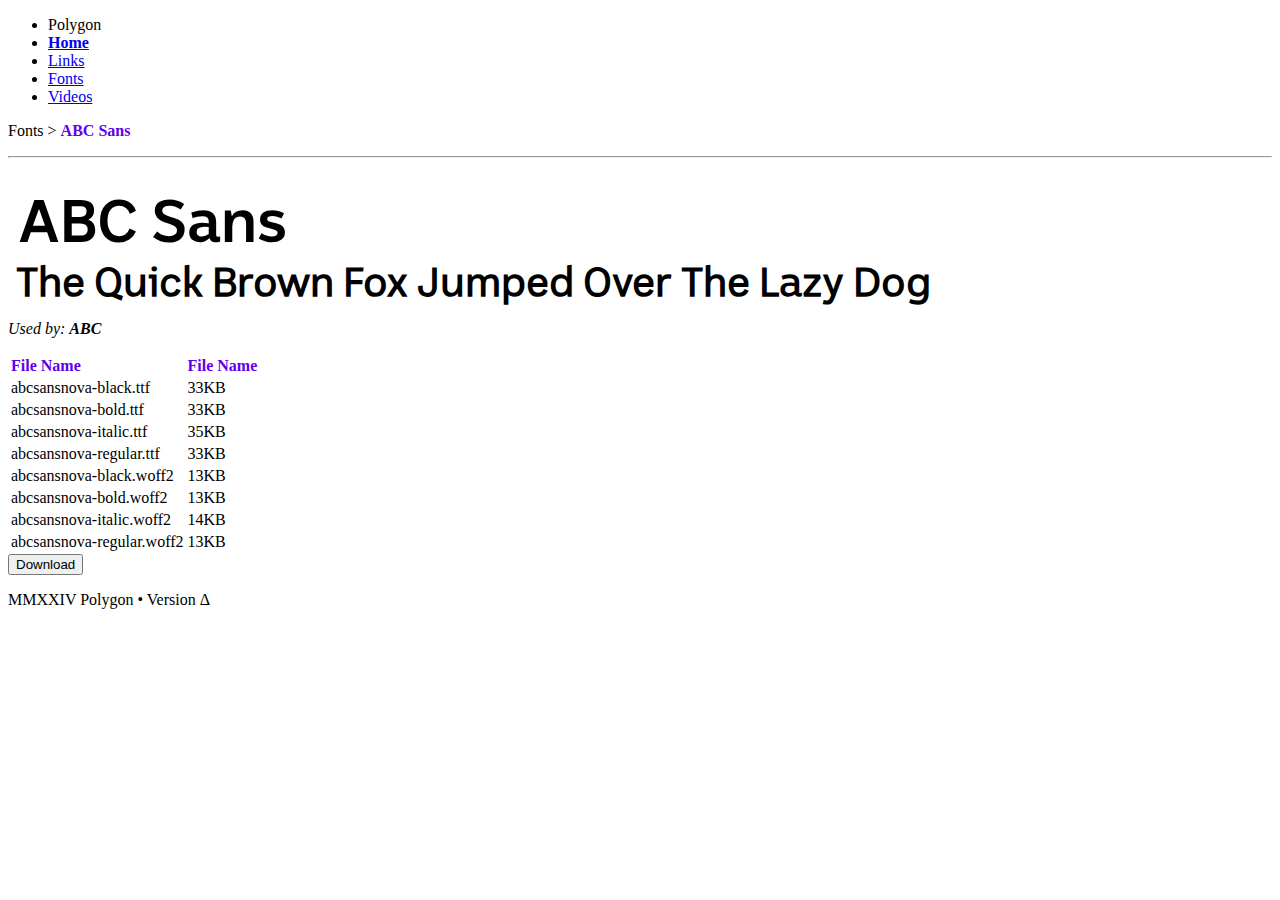
<file: fonts/abc/index.html>
<!DOCTYPE html>
<html>
<head>
    <meta charset="utf-8">
    <title>Polygon</title>
    <link rel="stylesheet" href="https://polyg.online/css/style.css">
    <link rel="stylesheet" href="fontstyle.css">
    <link rel="icon" href="https://polyg.online/images/resources/Favicon.png" type="image/x-icon">

    <script async defer src="https://api.polyg.online/latest.js"></script>
<noscript><img src="https://api.polyg.online/noscript.gif" alt="" referrerpolicy="no-referrer-when-downgrade" /></noscript>
    <meta name="viewport" content="width=device-width, initial-scale=1" />
    <meta name="description" content="Free font downloads.">
</head>
<body>
<meta name="viewport" content="width=device-width, initial-scale=1.0">
<ul class="nav">
    <li>Polygon</li>
    <li><a href="https://polyg.online/index.html"><strong>Home</strong></a></li>
    <li><a href="https://polyg.online/links.html">Links</a></li>
    <li><a href="https://polyg.online/fonts.html">Fonts</a></li>
    <li><a href="https://polyg.online/videos.html">Videos</a></li>
</ul>
<p><strong></strong></p>
<p>Fonts > <b><span style="color: #6200ee;">ABC Sans</span></b></p>
<hr><br>
<div class="bigbox">
    <h4>ABC Sans</h4>
    <h6>The Quick Brown Fox Jumped Over The Lazy Dog</h6>
    <p><i>Used by: <b>ABC</b></i></p>
<table> <!-- Table -->
    <tr>
        <td>
            <div class="hideextra" style="width:100px">
                <b><span style="color: #6200ee;">File Name</span><b>
            </div>
        </td>
        <td>
            <div class="hideextra" style="width:100px">
                <b><span style="color: #6200ee;">File Name</span><b>
            </div>
        </td>
    </tr>
    <tr>
        <td>abcsansnova-black.ttf</td>
        <td>33KB</td>
    </tr>
    <tr>
        <td>abcsansnova-bold.ttf</td>
        <td>33KB</td>
    </tr>
    <tr>
        <td>abcsansnova-italic.ttf</td>
        <td>35KB</td>
    </tr>
    <tr>
        <td>abcsansnova-regular.ttf</td>
        <td>33KB</td>
    </tr>
    <tr>
        <td>abcsansnova-black.woff2</td>
        <td>13KB</td>
    </tr>
    <tr>
        <td>abcsansnova-bold.woff2</td>
        <td>13KB</td>
    </tr>
    <tr>
        <td>abcsansnova-italic.woff2</td>
        <td>14KB</td>
    </tr>
    <tr>
        <td>abcsansnova-regular.woff2</td>
        <td>13KB</td>
    </tr>
</table>

<div class="container">
    <div class="center">
        <form method="get" action="https://assets.polyg.online/fonts/ABCSans.zip">
            <button class="button button1">Download</button>
        </form>
    </div>
</div>
</div>


<footer>
    <p>MMXXIV Polygon • Version Δ</p>
</footer>
</body>
</html>
</file>
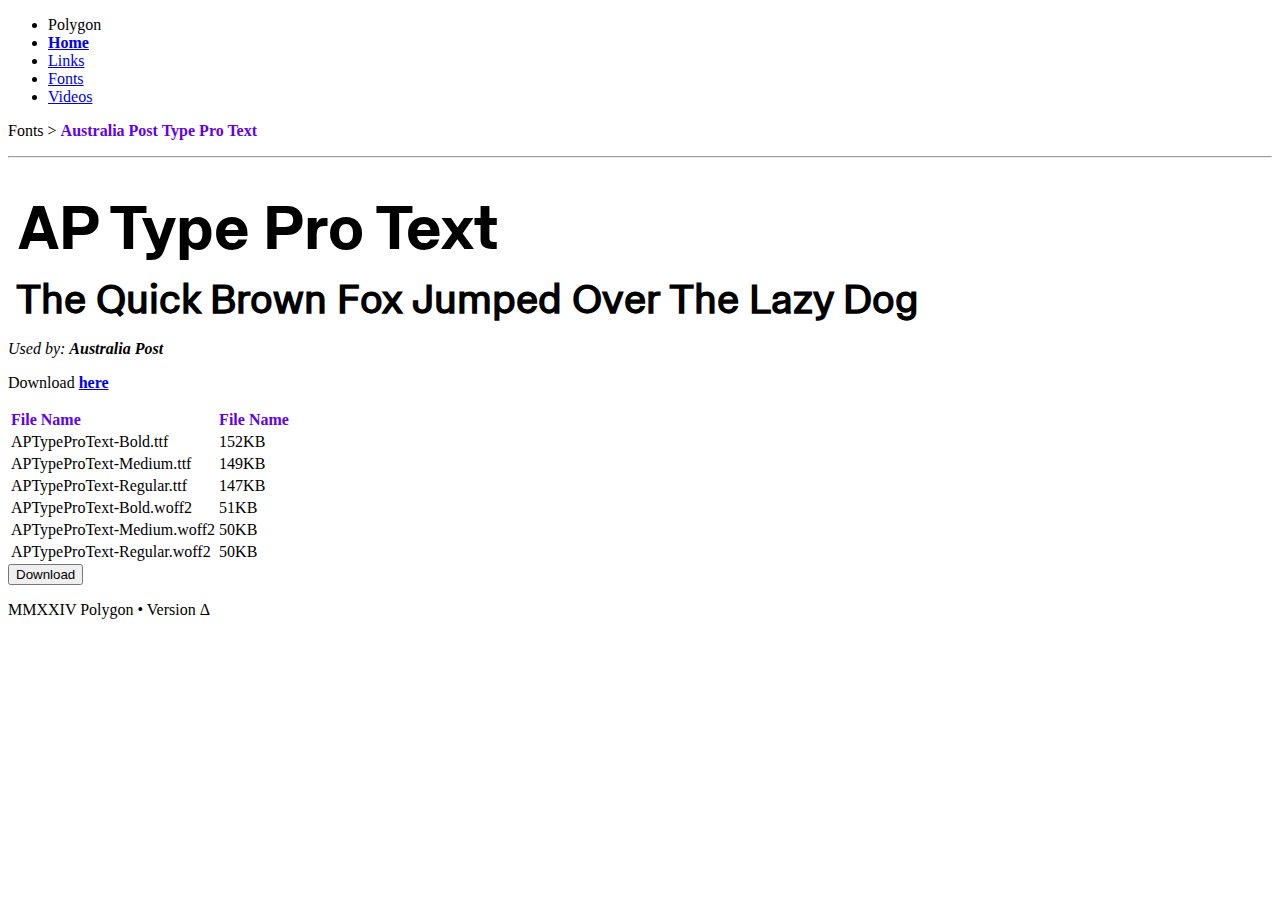
<file: fonts/auspost/index.html>
<!DOCTYPE html>
<html>
<head>
    <meta charset="utf-8">
    <title>Polygon</title>
    <link rel="stylesheet" href="https://polyg.online/css/style.css">
    <link rel="stylesheet" href="fontstyle.css">
    <link rel="icon" href="https://polyg.online/images/resources/Favicon.png" type="image/x-icon">

    <script async defer src="https://api.polyg.online/latest.js"></script>
    <noscript><img src="https://api.polyg.online/noscript.gif" alt="" referrerpolicy="no-referrer-when-downgrade" /></noscript>
    <meta name="viewport" content="width=device-width, initial-scale=1" />
    <meta name="description" content="Free font downloads.">
</head>
<body>
<meta name="viewport" content="width=device-width, initial-scale=1.0">
<ul class="nav">
    <li>Polygon</li>
    <li><a href="https://polyg.online/index.html"><strong>Home</strong></a></li>
    <li><a href="https://polyg.online/links.html">Links</a></li>
    <li><a href="https://polyg.online/fonts.html">Fonts</a></li>
    <li><a href="https://polyg.online/videos.html">Videos</a></li>
</ul>
<p><strong></strong></p>
<p>Fonts > <b><span style="color: #6200ee;">Australia Post Type Pro Text</span></b></p>
<hr><br>
<div class="bigbox">
<h4>AP Type Pro Text</h4>
<h6>The Quick Brown Fox Jumped Over The Lazy Dog</h6>
<p><i>Used by: <b>Australia Post</b></i></p>
<p>Download <a href="https://assets.polyg.online/fonts/AusPost.zip"><strong>here</strong></a></p>
<table> <!-- Table -->
    <tr>
        <td>
            <div class="hideextra" style="width:100px">
                <b><span style="color: #6200ee;">File Name</span><b>
            </div>
        </td>
        <td>
            <div class="hideextra" style="width:100px">
                <b><span style="color: #6200ee;">File Name</span><b>
            </div>
        </td>
    </tr>
    <tr>
        <td>APTypeProText-Bold.ttf</td>
        <td>152KB</td>
    </tr>
    <tr>
        <td>APTypeProText-Medium.ttf</td>
        <td>149KB</td>
    </tr>
    <tr>
        <td>APTypeProText-Regular.ttf</td>
        <td>147KB</td>
    </tr>
    <tr>
        <td>APTypeProText-Bold.woff2</td>
        <td>51KB</td>
    </tr>
    <tr>
        <td>APTypeProText-Medium.woff2</td>
        <td>50KB</td>
    </tr>
    <tr>
        <td>APTypeProText-Regular.woff2</td>
        <td>50KB</td>
    </tr>
</table>
<div class="container">
    <div class="center">
        <form method="get" action="https://assets.polyg.online/fonts/AusPost.zip">
            <button class="button button1">Download</button>
        </form>
    </div>
</div>
</div>
<footer>
    <p>MMXXIV Polygon • Version Δ</p>
</footer>
</body>
</html>
</file>
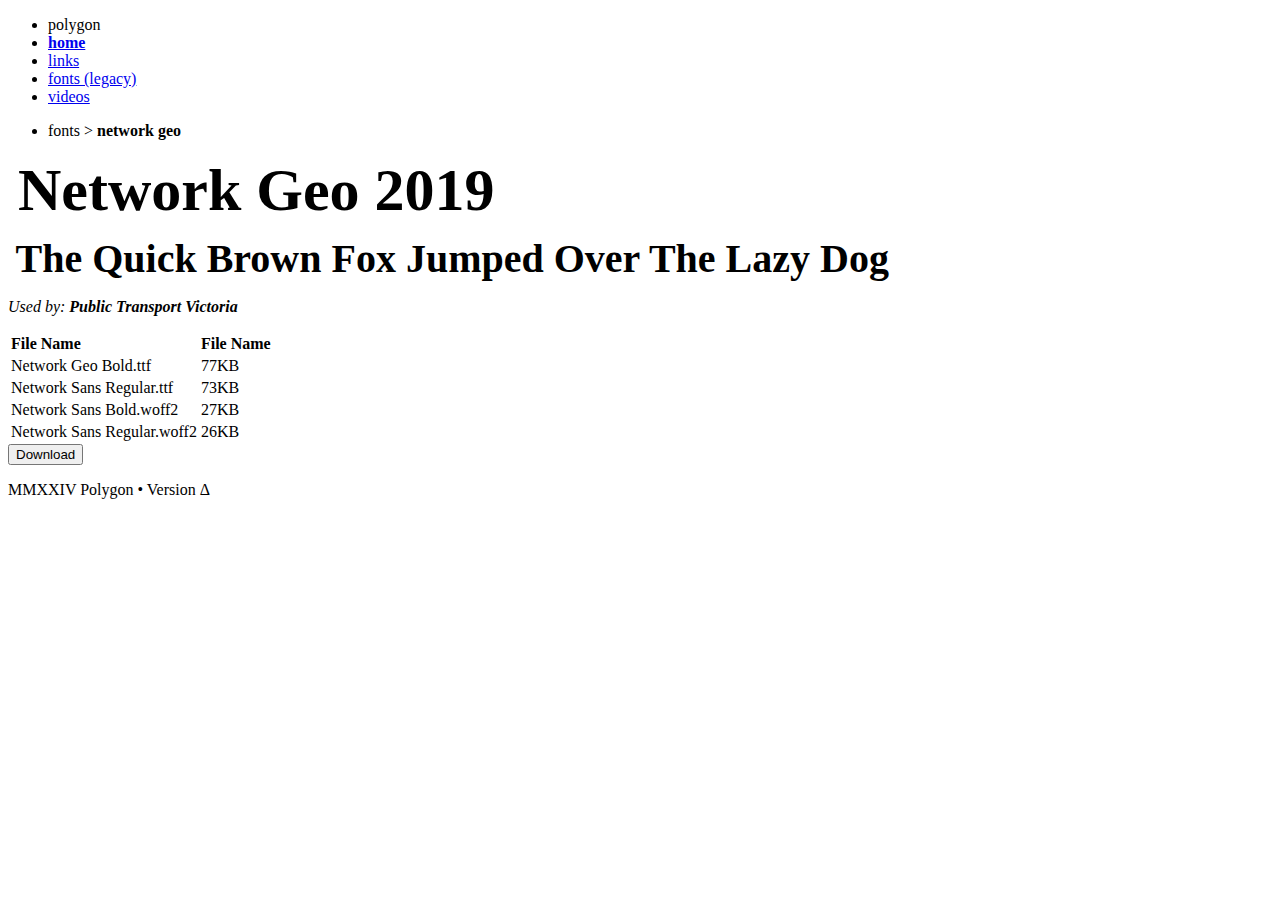
<file: fonts/NetworkGeo/index.html>
<!DOCTYPE html>
<html>
<head>
    <meta charset="utf-8">
    <title>Polygon</title>
    <link rel="stylesheet" href="https://polyg.online/css/style.css">
    <link rel="stylesheet" href="fontstyle.css">
    <link rel="icon" href="https://polyg.online/images/resources/Favicon.png" type="image/x-icon">

    <script async defer src="https://api.polyg.online/latest.js"></script>
    <noscript><img src="https://api.polyg.online/noscript.gif" alt="" referrerpolicy="no-referrer-when-downgrade" /></noscript>
    <meta name="viewport" content="width=device-width, initial-scale=1" />
    <meta name="description" content="Free font downloads.">
</head>
<body>
<meta name="viewport" content="width=device-width, initial-scale=1.0">
<ul class="nav">
    <li>polygon</li>
    <li><a href="https://polyg.online/index.html"><strong>home</strong></a></li>
    <li><a href="https://polyg.online/links.html">links</a></li>
    <li><a href="https://polyg.online/fonts.html">fonts (legacy)</a></li>
    <li><a href="https://polyg.online/videos.html">videos</a></li>
</ul>
<ul class="nav">
    <li>fonts > <b>network geo</b></li>
</ul>
<h4>Network Geo 2019</h4>
<h6>The Quick Brown Fox Jumped Over The Lazy Dog</h6>
<p><i>Used by: <b>Public Transport Victoria</b></i></p>
<table> <!-- Table -->
    <tr>
        <td>
            <div class="hideextra" style="width:100px">
                <b>File Name<b>
            </div>
        </td>
        <td>
            <div class="hideextra" style="width:100px">
                <b>File Name<b>
            </div>
        </td>
    </tr>
    <tr>
        <td>Network Geo Bold.ttf</td>
        <td>77KB</td>
    </tr>
    <tr>
        <td>Network Sans Regular.ttf</td>
        <td>73KB</td>
    </tr>
    <tr>
        <td>Network Sans Bold.woff2</td>
        <td>27KB</td>
    </tr>
    <tr>
        <td>Network Sans Regular.woff2</td>
        <td>26KB</td>
    </tr>
</table>
</form>
<div class="container">
    <div class="center">
        <form method="get" action="https://assets.polyg.online/fonts/Network%20Geo.zip">
            <button class="button button1">Download</button>
        </form>
    </div>
</div>
<footer>
    <p>MMXXIV Polygon • Version Δ</p>
</footer>
</body>
</html>
</file>
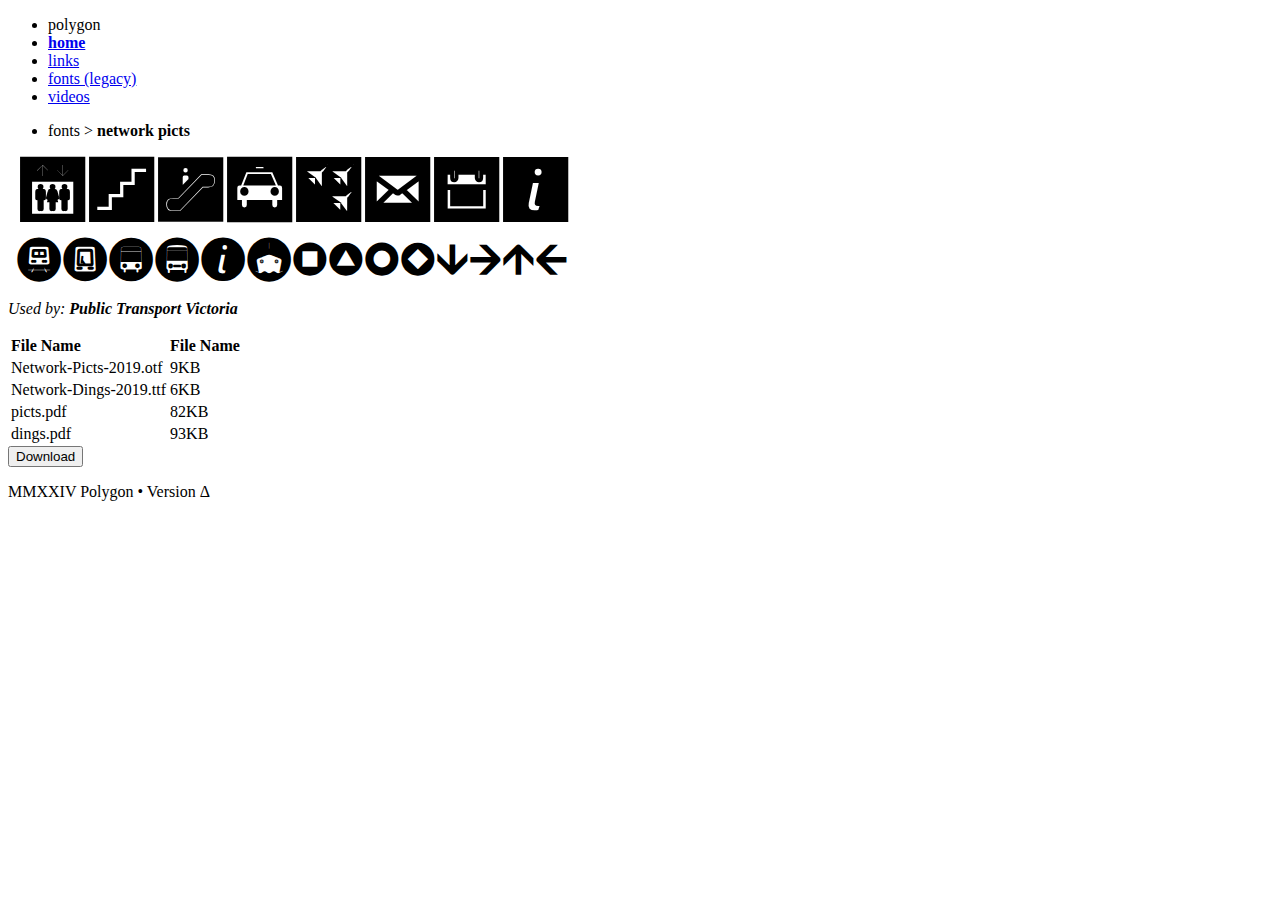
<file: fonts/NetworkPictsDings/index.html>
<!DOCTYPE html>
<html>
<head>
    <meta charset="utf-8">
    <title>Polygon</title>
    <link rel="stylesheet" href="https://polyg.online/css/style.css">
    <link rel="stylesheet" href="fontstyle.css">
    <link rel="icon" href="https://polyg.online/images/resources/Favicon.png" type="image/x-icon">

    <script async defer src="https://api.polyg.online/latest.js"></script>
    <noscript><img src="https://api.polyg.online/noscript.gif" alt="" referrerpolicy="no-referrer-when-downgrade" /></noscript>
    <meta name="viewport" content="width=device-width, initial-scale=1" />
    <meta name="description" content="Free font downloads.">
</head>
<body>
<meta name="viewport" content="width=device-width, initial-scale=1.0">
<ul class="nav">
    <li>polygon</li>
    <li><a href="https://polyg.online/index.html"><strong>home</strong></a></li>
    <li><a href="https://polyg.online/links.html">links</a></li>
    <li><a href="https://polyg.online/fonts.html">fonts (legacy)</a></li>
    <li><a href="https://polyg.online/videos.html">videos</a></li>
</ul>
<ul class="nav">
    <li>fonts > <b>network picts</b></li>
</ul>
<h4>abdefghi</h4>
<h6>ABCDIUlmno↓→↑←</h6>
<p><i>Used by: <b>Public Transport Victoria</b></i></p>
<table> <!-- Table -->
    <tr>
        <td>
            <div class="hideextra" style="width:100px">
                <b>File Name<b>
            </div>
        </td>
        <td>
            <div class="hideextra" style="width:100px">
                <b>File Name<b>
            </div>
        </td>
    </tr>
    <tr>
        <td>Network-Picts-2019.otf</td>
        <td>9KB</td>
    </tr>
    <tr>
        <td>Network-Dings-2019.ttf</td>
        <td>6KB</td>
    </tr>
    <tr>
        <td>picts.pdf</td>
        <td>82KB</td>
    </tr>
    <tr>
        <td>dings.pdf</td>
        <td>93KB</td>
    </tr>
</table>
</form>
<div class="container">
    <div class="center">
        <form method="get" action="https://assets.polyg.online/fonts/Network%20Dings%20and%20Picts.zip">
            <button class="button button1">Download</button>
        </form>
    </div>
</div>
<footer>
    <p>MMXXIV Polygon • Version Δ</p>
</footer>
</body>
</html>
</file>
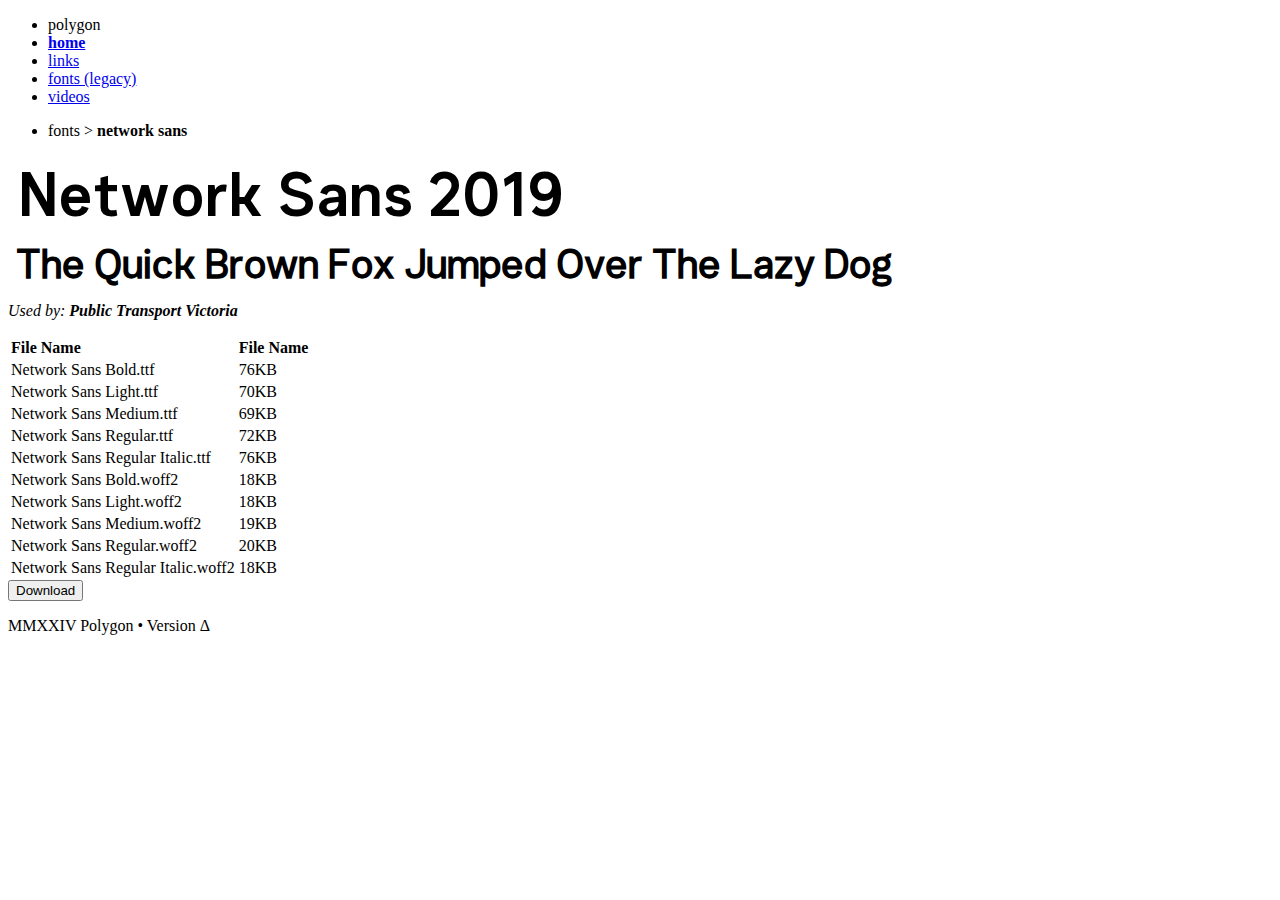
<file: fonts/NetworkSans/index.html>
<!DOCTYPE html>
<html>
<head>
    <meta charset="utf-8">
    <title>Polygon</title>
    <link rel="stylesheet" href="https://polyg.online/css/style.css">
    <link rel="stylesheet" href="fontstyle.css">
    <link rel="icon" href="https://polyg.online/images/resources/Favicon.png" type="image/x-icon">

    <script async defer src="https://api.polyg.online/latest.js"></script>
    <noscript><img src="https://api.polyg.online/noscript.gif" alt="" referrerpolicy="no-referrer-when-downgrade" /></noscript>
    <meta name="viewport" content="width=device-width, initial-scale=1" />
    <meta name="description" content="Free font downloads.">
</head>
<body>
<meta name="viewport" content="width=device-width, initial-scale=1.0">
<ul class="nav">
    <li>polygon</li>
    <li><a href="https://polyg.online/index.html"><strong>home</strong></a></li>
    <li><a href="https://polyg.online/links.html">links</a></li>
    <li><a href="https://polyg.online/fonts.html">fonts (legacy)</a></li>
    <li><a href="https://polyg.online/videos.html">videos</a></li>
</ul>
<ul class="nav">
    <li>fonts > <b>network sans</b></li>
</ul>
<h4>Network Sans 2019</h4>
<h6>The Quick Brown Fox Jumped Over The Lazy Dog</h6>
<p><i>Used by: <b>Public Transport Victoria</b></i></p>
<table> <!-- Table -->
    <tr>
        <td>
            <div class="hideextra" style="width:100px">
                <b>File Name<b>
            </div>
        </td>
        <td>
            <div class="hideextra" style="width:100px">
                <b>File Name<b>
            </div>
        </td>
    </tr>
    <tr>
        <td>Network Sans Bold.ttf</td>
        <td>76KB</td>
    </tr>
    <tr>
        <td>Network Sans Light.ttf</td>
        <td>70KB</td>
    </tr>
    <tr>
        <td>Network Sans Medium.ttf</td>
        <td>69KB</td>
    </tr>
    <tr>
        <td>Network Sans Regular.ttf</td>
        <td>72KB</td>
    </tr>
    <tr>
        <td>Network Sans Regular Italic.ttf</td>
        <td>76KB</td>
    </tr>
    <tr>
        <td>Network Sans Bold.woff2</td>
        <td>18KB</td>
    </tr>
    <tr>
        <td>Network Sans Light.woff2</td>
        <td>18KB</td>
    </tr>
    <tr>
        <td>Network Sans Medium.woff2</td>
        <td>19KB</td>
    </tr>
    <tr>
        <td>Network Sans Regular.woff2</td>
        <td>20KB</td>
    </tr>
    <tr>
        <td>Network Sans Regular Italic.woff2</td>
        <td>18KB</td>
    </tr>
</table>
</form>
<div class="container">
    <div class="center">
        <form method="get" action="https://assets.polyg.online/fonts/NetworkSans.zip">
            <button class="button button1">Download</button>
        </form>
    </div>
</div>
<footer>
    <p>MMXXIV Polygon • Version Δ</p>
</footer>
</body>
</html>
</file>
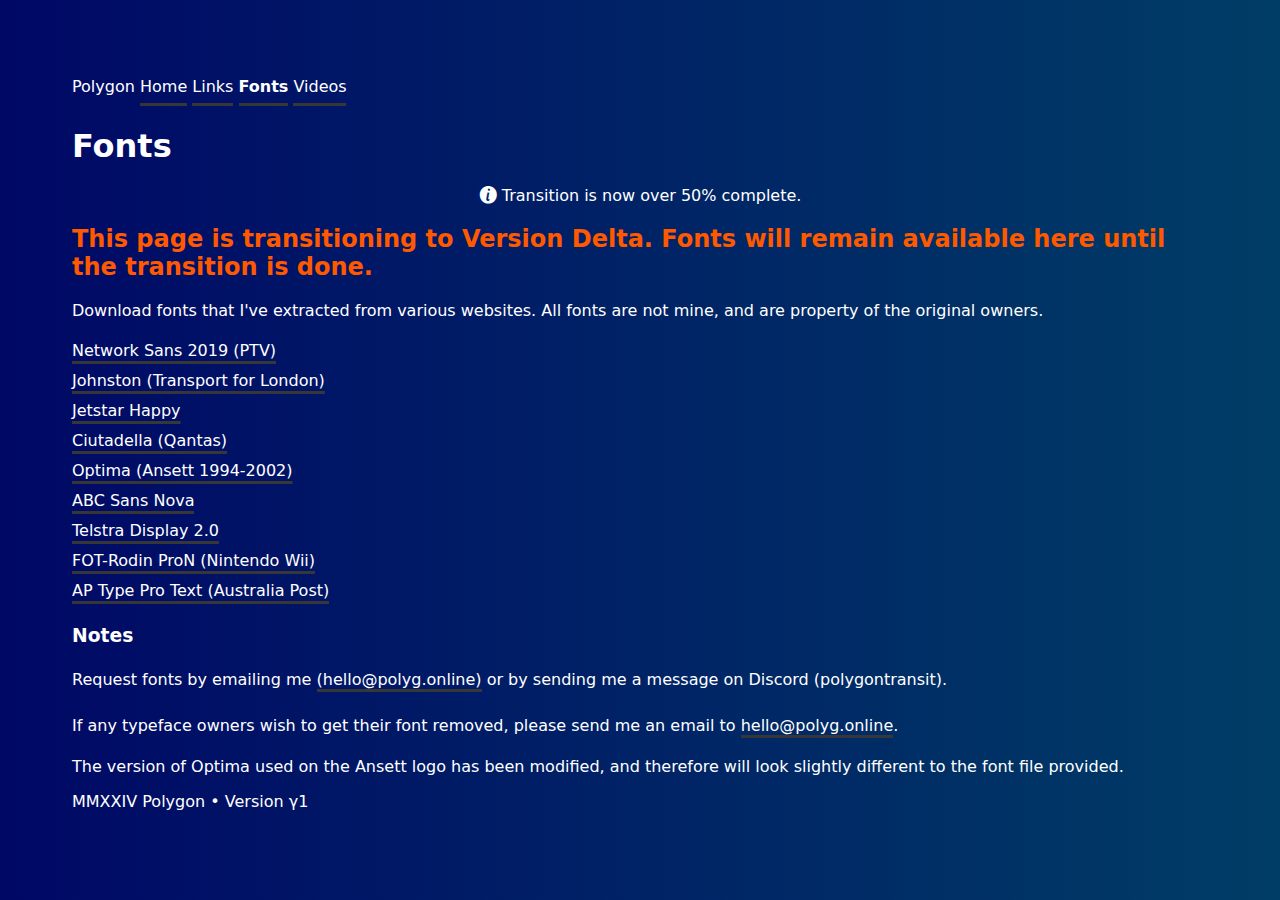
<file: fonts.html>
<!DOCTYPE html>
<html>
    <head>
        <meta charset="utf-8">
        <title>Polygon</title>
        <link rel="stylesheet" href="css/old.css">
        <link rel="icon" href="images/resources/Favicon.png" type="image/x-icon">
        <!-- Google tag (gtag.js) -->
        <script async src="https://www.googletagmanager.com/gtag/js?id=G-BGN58BWNQS"></script>
        <script>
        window.dataLayer = window.dataLayer || [];
        function gtag(){dataLayer.push(arguments);}
        gtag('js', new Date());

        gtag('config', 'G-BGN58BWNQS');
        </script>
        <style>@font-face {  font-family: 'Dings';  src: url('fonts/NetworkPictsDings/NetworkDings.otf'); }</style>
    </head>
    <body>
        <meta name="viewport" content="width=device-width, initial-scale=1.0">
        <ul class="nav">
            <li>Polygon</li>
            <li><a href="https://polyg.online/index.html">Home</a></li>
            <li><a href="https://polyg.online/links.html">Links</a></li>
            <li><a href="https://polyg.online/fonts.html"><strong>Fonts</strong></a></li>
            <li><a href="https://polyg.online/videos.html">Videos</a></li>
        </ul>
        <h1>Fonts</h1>
        <p><center><span style="font-family:'Dings';">I</span> Transition is now over 50% complete.</p></center>
        <h2><span style="color: #ff5900;">This page is transitioning to Version Delta. Fonts will remain available here until the transition is done.</h2>
        <p>Download fonts that I've extracted  from various websites. All fonts are not mine, and are property of the original owners.</p>
        <p>
            <a href="/downloads/NetworkSans2019.zip" download>Network Sans 2019 (PTV)</a><br>
            <a href="/downloads/Johnston100.zip" download>Johnston (Transport for London)</a><br>
            <a href="/downloads/JetstarHappy.zip" download>Jetstar Happy</a><br>
            <a href="/downloads/CiutadellaQantas.zip" download>Ciutadella (Qantas)</a><br>
            <a href="/downloads/OptimaAnsett.zip" download>Optima (Ansett 1994-2002)</a><br>
            <a href="/downloads/ABCSansNova.zip" download>ABC Sans Nova</a><br>
            <a href="/downloads/TelstraDisplay.zip" download>Telstra Display 2.0</a><br>
            <a href="/downloads/FOTRodinProN.zip" download>FOT-Rodin ProN (Nintendo Wii)</a><br>
            <a href="https://polyg.online/fonts/auspost">AP Type Pro Text (Australia Post)</a><br>

            <h3>Notes</h3>
            <p>Request fonts by emailing me <a href="mailto:hello@polyg.online?subject=Font%20Request">(hello@polyg.online)</a> or by sending me a message on Discord (polygontransit).</p>
            <p>If any typeface owners wish to get their font removed, please send me an email to <a href="mailto:hello@polyg.online?subject=Font%20Removal%20Request%20-%20polyg.online">hello@polyg.online</a>. </p>
            <p>The version of Optima used on the Ansett logo has been modified, and therefore will look slightly different to the font file provided.</p>
            </body>
            <footer>
                <p>MMXXIV Polygon • Version γ1</p>
            </footer>
</html>
</file>
<file: fonts/abc/fontstyle.css>
@font-face {
    font-family: ABCbold;
    src: url(abcsansnova-bold.woff2);
}

@font-face {
    font-family: ABC;
    src: url(abcsansnova-regular.woff2);
}

h4 {
    font-family: ABCbold, sans-serif;
    font-size: 60px;
    margin: 10px;
}
h6 {
    font-family: ABC, sans-serif;
    font-size: 40px;
    margin: 7.5px;
}
</file>
<file: fonts/auspost/fontstyle.css>
@font-face {
    font-family: AusPostBold;
    src: url(APTypeProText-Bold.woff2);
}

@font-face {
    font-family: AusPost;
    src: url(APTypeProText-Regular.woff2);
}

h4 {
    font-family: AusPostBold;
    font-size: 60px;
    margin: 10px;
}
h6 {
    font-family: AusPost;
    font-size: 40px;
    margin: 7.5px;
}
</file>
<file: fonts/NetworkGeo/fontstyle.css>
@font-face {
    font-family: "NetworkGeoBold";
    src: "Network-Geo-Bold.woff2";
}

@font-face {
    font-family: "NetworkGeo";
    src: "Network-Geo-Regular.woff2";
}

h4 {
    font-family: "NetworkGeoBold";
    font-size: 60px;
    margin: 10px;
}
h6 {
    font-family: "NetworkGeo";
    font-size: 40px;
    margin: 7.5px;
}
</file>
<file: fonts/NetworkPictsDings/fontstyle.css>
@font-face {
    font-family: "NetworkPicts";
    src: url("NetworkPicts.otf");
}

@font-face {
    font-family: "NetworkDings";
    src: url("NetworkDings.otf");
}

h4 {
    font-family: "NetworkPicts";
    font-size: 60px;
    margin: 10px;
}
h6 {
    font-family: "NetworkDings";
    font-size: 40px;    
    margin: 7.5px;
}
</file>
<file: fonts/NetworkSans/fontstyle.css>
@font-face {
    font-family: "NetworkBold";
    src: url("Network Sans Bold.woff2");
}

@font-face {
    font-family: "NetworkSans";
    src: url("Network Sans Regular.woff2");
}

h4 {
    font-family: "NetworkBold";
    font-size: 60px;
    margin: 10px;
}
h6 {
    font-family: "NetworkSans";
    font-size: 40px;
    margin: 7.5px;
}
</file>
<file: css/old.css>
body {
    padding: 5%;
    font-family:system-ui, -apple-system, BlinkMacSystemFont, 'Segoe UI', Roboto, Oxygen, Ubuntu, Cantarell, 'Open Sans', 'Helvetica Neue', sans-serif;
    background-image: linear-gradient(to right, #000866, #003D66);
    color: #ffffff;
    /*font-family: 'Plus Jakarta Sans', sans-serif; */
}

.nav{
    list-style:none;
    margin:0;
    padding:0;
}
.nav li{
    display:inline;
}
.nav a{
    display:inline-block;
}

header {
    text-align: center;
    background-color: black;
    color: #ffd500;
    padding: 1%;
    padding-left: 2%;
    border-radius: 20px;
}

/* Link Animation: https://css-tricks.com/css-link-hover-effects/ */
a {
    color: #ffffff;
    text-decoration: none;
    line-height: 30px;
    padding-bottom: 3.5px;

}


a {
    background:
            linear-gradient(
                    to right,
                    rgb(54, 54, 54),
                    rgb(55, 55, 55)
            ),
            linear-gradient(
                    to right,
                    rgb(255, 255, 255),
                    rgb(255, 255, 255),
                    rgb(255, 255, 255)
            );
    background-size: 100% 3px, 0 3px;
    background-position: 100% 100%, 0 100%;
    background-repeat: no-repeat;
    transition: background-size 400ms;
}
a:hover {
    background-size: 0 3px, 100% 3px;
}

.line {

    /* Increase this as per requirement */
    padding-bottom: 15px;
}

.normal-underline {
    text-decoration: underline;
}

img {
    max-width: 100%;
}

iframe {
    aspect-ratio: 16 / 9;
    height: 100%;
    width: 100%;
    border-radius: 2.5;
}
</file>
